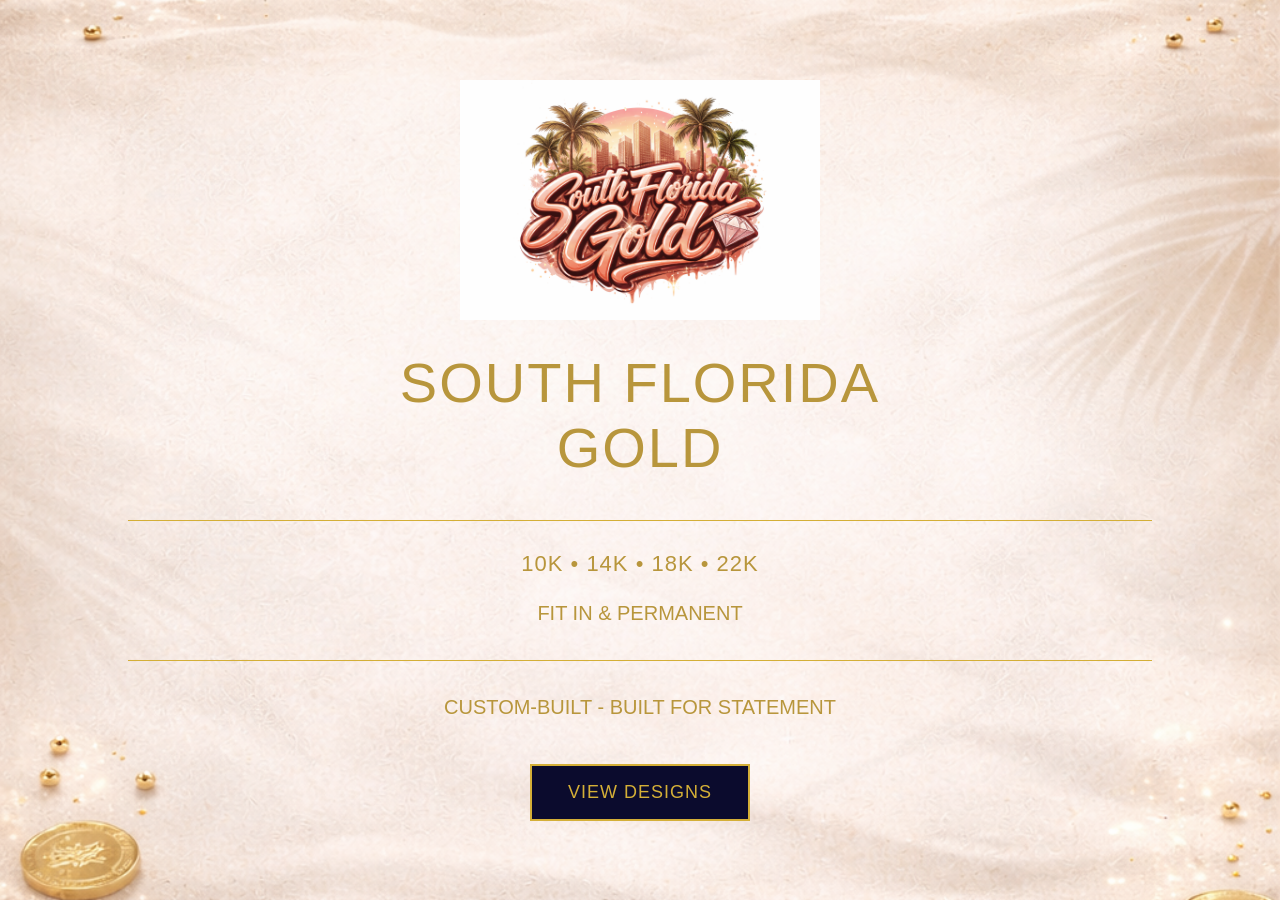
<file: index.html>
<!DOCTYPE html>
<html lang="en">
<head>
<meta charset="UTF-8">
<meta name="viewport" content="width=device-width, initial-scale=1.0">
<title>South Florida Gold</title>

<style>
body {
  margin: 0;
  font-family: 'Arial', serif;
}

/* HERO SECTION */
.hero {
  height: 100vh;
  display: flex;
  justify-content: center;
  align-items: center;
  text-align: center;
  background: url('clouds.jpg') no-repeat center center;
  background-size: cover;
  flex-direction: column;
}

/* LOGO - DOUBLE SIZE */
.logo {
  width: 360px;
  height: auto;
  margin-bottom: 30px;
}

/* TITLE */
.title {
  font-size: 56px;
  color: #b8963c;
  letter-spacing: 2px;
  margin-bottom: 20px;
}

/* GOLD LINE UNDER TITLE */
.line {
  width: 80%;
  height: 1px;
  background: #d4af37;
  margin: 20px auto;
}

/* TEXT INFO */
.text {
  font-size: 22px;
  color: #b8963c;
  margin: 10px 0;
  letter-spacing: 1px;
}

.sub {
  font-size: 20px;
  color: #b8963c;
  margin: 15px 0;
}

/* BUTTON */
.btn {
  display: inline-block;
  margin-top: 30px;
  padding: 16px 36px;
  background: #0b0b2d;
  color: #d4af37;
  text-decoration: none;
  font-size: 18px;
  border: 2px solid #d4af37;
  letter-spacing: 1px;
  cursor: pointer;
}

/* RESPONSIVE */
@media(max-width:600px){
  .title { font-size: 38px; }
  .text { font-size: 18px; }
  .sub { font-size: 16px; }
  .logo { width: 240px; margin-bottom: 20px; }
}
</style>
</head>

<body>

<div class="hero">

  <!-- Logo -->
  <img src="logo.png" alt="South Florida Gold Logo" class="logo">

  <!-- Title -->
  <div class="title">
    SOUTH FLORIDA<br>GOLD
  </div>

  <div class="line"></div>

  <!-- Karats / info -->
  <div class="text">10K • 14K • 18K • 22K</div>
  <div class="sub">FIT IN & PERMANENT</div>
  <div class="line"></div>
  <div class="sub">CUSTOM-BUILT - BUILT FOR STATEMENT</div>

  <!-- CTA -->
  <a href="products.html" class="btn">VIEW DESIGNS</a>

</div>

</body>
</html>
</file>
